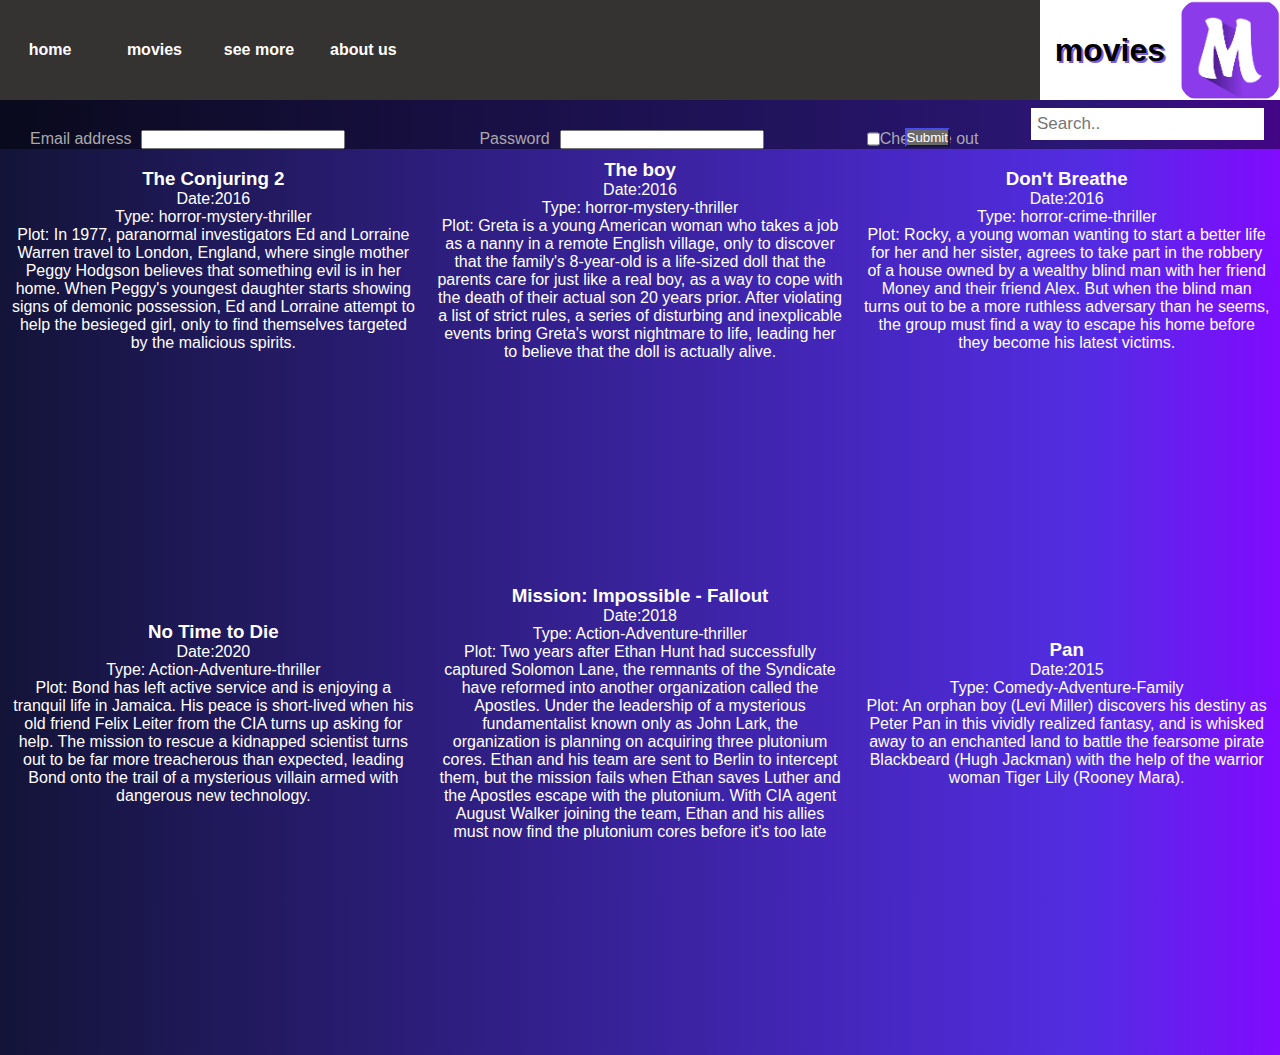
<file: index.html>
<!DOCTYPE html>
<html lang="rtl">
<head>
    <meta charset="UTF-8">
    <meta name="viewport" content="width=device-width, initial-scale=1.0">
    <title>home</title>
    <link rel="stylesheet" href="style1.css">
    <script src="script.js"></script>
    <link rel="icon" href="img/popo.png">
    
  <!-- CSS only -->
<link rel="stylesheet" href="https://stackpath.bootstrapcdn.com/bootstrap/4.5.0/css/bootstrap.min.css" integrity="sha384-9aIt2nRpC12Uk9gS9baDl411NQApFmC26EwAOH8WgZl5MYYxFfc+NcPb1dKGj7Sk" crossorigin="anonymous">

</head>
<body>
<header>
 


  <span id="logo">
    <h1 id="h1-">movies</h1>
    <img src="img/popo.png" id="pic" />

  </span>
  <nav>
<ul>
  <li> 
      <a href="./index.html">home</a>
 </li>
  <li> 
     <a href="./movies.html">movies</a>
</li>
<li> 
  <a href="./seemore.html">see more</a>
</li>
<li> 
  <a href="./aboutus.html">about us</a>
</li>
</ul>
  </nav>
</header>
<div class="topnav">
  <input type="text" placeholder="Search..">
  <form>
    <div class="form-group" style="display: flex; margin-top: 30px; color: #a9a9ac;" >
      <label for="exampleInputEmail1" style="margin-left: 30px;" >Email address </label>
      <input style="width: 200px; margin-left: 10px;" type="email" class="form-control" id="exampleInputEmail1" aria-describedby="emailHelp">
      
    <!-- </div>
    <div class="form-group" > -->
      <label for="exampleInputPassword1" style="margin-left:13%;">Password</label>
      <input style="width: 200px; margin-left: 10px;" type="password" class="form-control" id="exampleInputPassword1">
    <!-- </div> -->
    <div class="form-group form-check" style="margin-left: 10%;">
      <div style="display: flex;">
      <input  type="checkbox" class="form-check-input" id="exampleCheck1">
      <label class="form-check-label" for="exampleCheck1">Check me out</label>
    </div>
     
    </div>
  </div>
  <button type="submit" class="btn btn-primary" id="ptn">Submit</button>
  </form>
</div>
<!-- lol -->
<div class="container-1">
    <div class="box-1 box" >
        <h3>Don't Breathe</h3>
        <p>
          Date:2016
          <br>Type: horror-crime-thriller
          <br>Plot: Rocky, a young woman wanting to start a better life for her and her sister, agrees to take part in the robbery of a house owned by a wealthy blind man with her friend Money and their friend Alex. But when the blind man turns out to be a more ruthless adversary than he seems, the group must find a way to escape his home before they become his latest victims.
        </p>
        <iframe width="400" height="200" src="https://www.youtube-nocookie.com/embed/76yBTNDB6vU" frameborder="0" allow="accelerometer; autoplay; encrypted-media; gyroscope; picture-in-picture" allowfullscreen></iframe>
      </div>
   <div class="box-2 box">
        <h3>The boy</h3>
        <p>Date:2016
          <br>Type: horror-mystery-thriller
          <br>Plot: Greta is a young American woman who takes a job as a nanny in a remote English village, only to discover that the family's 8-year-old is a life-sized doll that the parents care for just like a real boy, as a way to cope with the death of their actual son 20 years prior. After violating a list of strict rules, a series of disturbing and inexplicable events bring Greta's worst nightmare to life, leading her to believe that the doll is actually alive.
        </p>
        <iframe width="400" height="200"  src="https://www.youtube-nocookie.com/embed/A6caADGf8mw" frameborder="0" allow="accelerometer; autoplay; encrypted-media; gyroscope; picture-in-picture" allowfullscreen></iframe>
      </div>
  <div class="box-3 box">
        <h3>The Conjuring 2</h3>
        <p>Date:2016
          <br>Type: horror-mystery-thriller
          <br>Plot: In 1977, paranormal investigators Ed and Lorraine Warren travel to London, England, where single mother Peggy Hodgson believes that something evil is in her home. When Peggy's youngest daughter starts showing signs of demonic possession, Ed and Lorraine attempt to help the besieged girl, only to find themselves targeted by the malicious spirits.
        </p>
        <iframe width="400" height="200" src="https://www.youtube-nocookie.com/embed/ejMMn0t58Lc" frameborder="0" allow="accelerometer; autoplay; encrypted-media; gyroscope; picture-in-picture" allowfullscreen></iframe>
      </div>
   </div>
 <!-- lol -->
 <div class="container-1">
  <div class="box-1 box">
      <h3>Pan</h3>
     <p>Date:2015
       <br>Type: Comedy-Adventure-Family
       <br>Plot: An orphan boy (Levi Miller) discovers his destiny as Peter Pan in this vividly realized fantasy, and is whisked away to an enchanted land to battle the fearsome pirate Blackbeard (Hugh Jackman) with the help of the warrior woman Tiger Lily (Rooney Mara).
       <br>     
       </p>
      <iframe width="400" height="200" src="https://www.youtube-nocookie.com/embed/tjW1mKwNUSo" frameborder="0" allow="accelerometer; autoplay; encrypted-media; gyroscope; picture-in-picture" allowfullscreen></iframe>
    </div>
 <div class="box-2 box">
      <h3>Mission: Impossible - Fallout</h3>
      <p>Date:2018
        <br>Type: Action-Adventure-thriller
        <br>Plot: Two years after Ethan Hunt had successfully captured Solomon Lane, the remnants of the Syndicate have reformed into another organization called the Apostles. Under the leadership of a mysterious fundamentalist known only as John Lark, the organization is planning on acquiring three plutonium cores. Ethan and his team are sent to Berlin to intercept them, but the mission fails when Ethan saves Luther and the Apostles escape with the plutonium. With CIA agent August Walker joining the team, Ethan and his allies must now find the plutonium cores before it's too late
      </p>
      <iframe width="400" height="200" src="https://www.youtube-nocookie.com/embed/wb49-oV0F78" frameborder="0" allow="accelerometer; autoplay; encrypted-media; gyroscope; picture-in-picture" allowfullscreen></iframe>
    </div>
<div class="box-3 box">
      <h3>No Time to Die</h3>
     <p>Date:2020
       <br>Type: Action-Adventure-thriller
       <br>Plot: Bond has left active service and is enjoying a tranquil life in Jamaica. His peace is short-lived when his old friend Felix Leiter from the CIA turns up asking for help. The mission to rescue a kidnapped scientist turns out to be far more treacherous than expected, leading Bond onto the trail of a mysterious villain armed with dangerous new technology.
     </p>
      <iframe width="400" height="200" src="https://www.youtube-nocookie.com/embed/a5SxyQ-9YDA" frameborder="0" allow="accelerometer; autoplay; encrypted-media; gyroscope; picture-in-picture" allowfullscreen></iframe>
    </div>
 </div>


  </body>
  <script src="https://code.jquery.com/jquery-3.5.1.slim.min.js" integrity="sha384-DfXdz2htPH0lsSSs5nCTpuj/zy4C+OGpamoFVy38MVBnE+IbbVYUew+OrCXaRkfj" crossorigin="anonymous"></script>
<script src="https://cdn.jsdelivr.net/npm/popper.js@1.16.0/dist/umd/popper.min.js" integrity="sha384-Q6E9RHvbIyZFJoft+2mJbHaEWldlvI9IOYy5n3zV9zzTtmI3UksdQRVvoxMfooAo" crossorigin="anonymous"></script>
<script src="https://stackpath.bootstrapcdn.com/bootstrap/4.5.0/js/bootstrap.min.js" integrity="sha384-OgVRvuATP1z7JjHLkuOU7Xw704+h835Lr+6QL9UvYjZE3Ipu6Tp75j7Bh/kR0JKI" crossorigin="anonymous"></script>
</html>
</file>
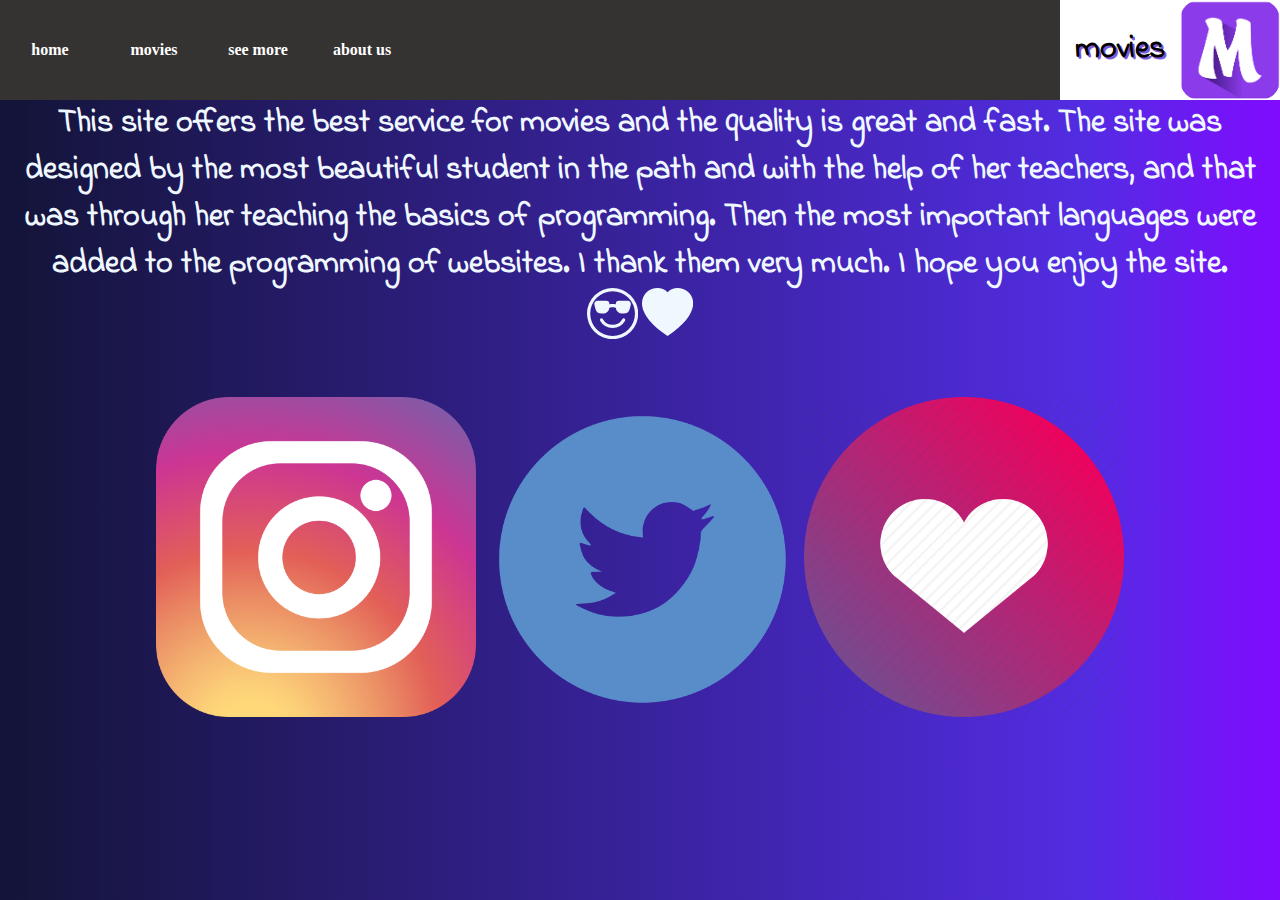
<file: aboutus.html>
<!DOCTYPE html>
<html lang="en">
<head>
    <meta charset="UTF-8">
    <meta name="viewport" content="width=device-width, initial-scale=1.0">
    <title>about.us</title>
    <link rel="stylesheet" href="style4.css">
    <link rel="icon" href="img/popo.png">
    <link rel="stylesheet" href="https://stackpath.bootstrapcdn.com/bootstrap/4.5.0/css/bootstrap.min.css" integrity="sha384-9aIt2nRpC12Uk9gS9baDl411NQApFmC26EwAOH8WgZl5MYYxFfc+NcPb1dKGj7Sk" crossorigin="anonymous">
    <link href="https://fonts.googleapis.com/css2?family=Indie+Flower&display=swap" rel="stylesheet">
  </head>
<body>
    <header>
        <span id="logo">
          <h1 id="h1-">movies</h1>
          <img src="img/popo.png" id="pic" />
      
        </span>
        <nav>
      <ul>
        <li> 
            <a href="./index.html">home</a>
       </li>
        <li> 
           <a href="./movies.html">movies</a>
      </li>
      <li> 
        <a href="./seemore.html">see more</a>
      </li>
      <li> 
        <a href="./aboutus.html">about us</a>
      </li>
      </ul>
        </nav>
      </header>
      
      <div class="thanks">
      <h1>This site offers the best service for movies and the quality is great and fast. The site was designed by the most beautiful student in the path and with the help of her teachers, and that was through her teaching the basics of programming. Then the most important languages were added to the programming of websites. I thank them very much. I hope you enjoy the site.</h1>
      <svg class="bi bi-emoji-sunglasses" width="4%" height="4%" viewBox="0 0 16 16" fill="currentColor" xmlns="http://www.w3.org/2000/svg">
        <path fill-rule="evenodd" d="M8 15A7 7 0 1 0 8 1a7 7 0 0 0 0 14zm0 1A8 8 0 1 0 8 0a8 8 0 0 0 0 16z"/>
        <path fill-rule="evenodd" d="M4.285 9.567a.5.5 0 0 1 .683.183A3.498 3.498 0 0 0 8 11.5a3.498 3.498 0 0 0 3.032-1.75.5.5 0 1 1 .866.5A4.498 4.498 0 0 1 8 12.5a4.498 4.498 0 0 1-3.898-2.25.5.5 0 0 1 .183-.683zM6.5 6.497V6.5h-1c0-.568.447-.947.862-1.154C6.807 5.123 7.387 5 8 5s1.193.123 1.638.346c.415.207.862.586.862 1.154h-1v-.003l-.003-.01a.213.213 0 0 0-.036-.053.86.86 0 0 0-.27-.194C8.91 6.1 8.49 6 8 6c-.491 0-.912.1-1.19.24a.86.86 0 0 0-.271.194.213.213 0 0 0-.036.054l-.003.01z"/>
        <path d="M2.31 5.243A1 1 0 0 1 3.28 4H6a1 1 0 0 1 1 1v1a2 2 0 0 1-2 2h-.438a2 2 0 0 1-1.94-1.515L2.31 5.243zM9 5a1 1 0 0 1 1-1h2.72a1 1 0 0 1 .97 1.243l-.311 1.242A2 2 0 0 1 11.439 8H11a2 2 0 0 1-2-2V5z"/>
      </svg>
      <svg class="bi bi-heart-fill" width="4%" height="4%" viewBox="0 0 16 16" fill="currentColor" xmlns="http://www.w3.org/2000/svg">
        <path fill-rule="evenodd" d="M8 1.314C12.438-3.248 23.534 4.735 8 15-7.534 4.736 3.562-3.248 8 1.314z"/>
      </svg>
        <br>
      <br>
      <br>
      <br>
        <div class="icon">
        <a href="https://www.instagram.com/joincoded/"><img src="./img/insta.png" width="25%"></a>
         <a href="https://twitter.com/eng_menawer"><img src="./img/twt.png" width="25%" ></a>
        <a href="https://www.wishesmsg.com/thank-you-teacher-wishes-messages/"><img src="./img/fefe.png" width="25%" ></a>       
        </div>
    </div>
     
</body>
</html>
</file>
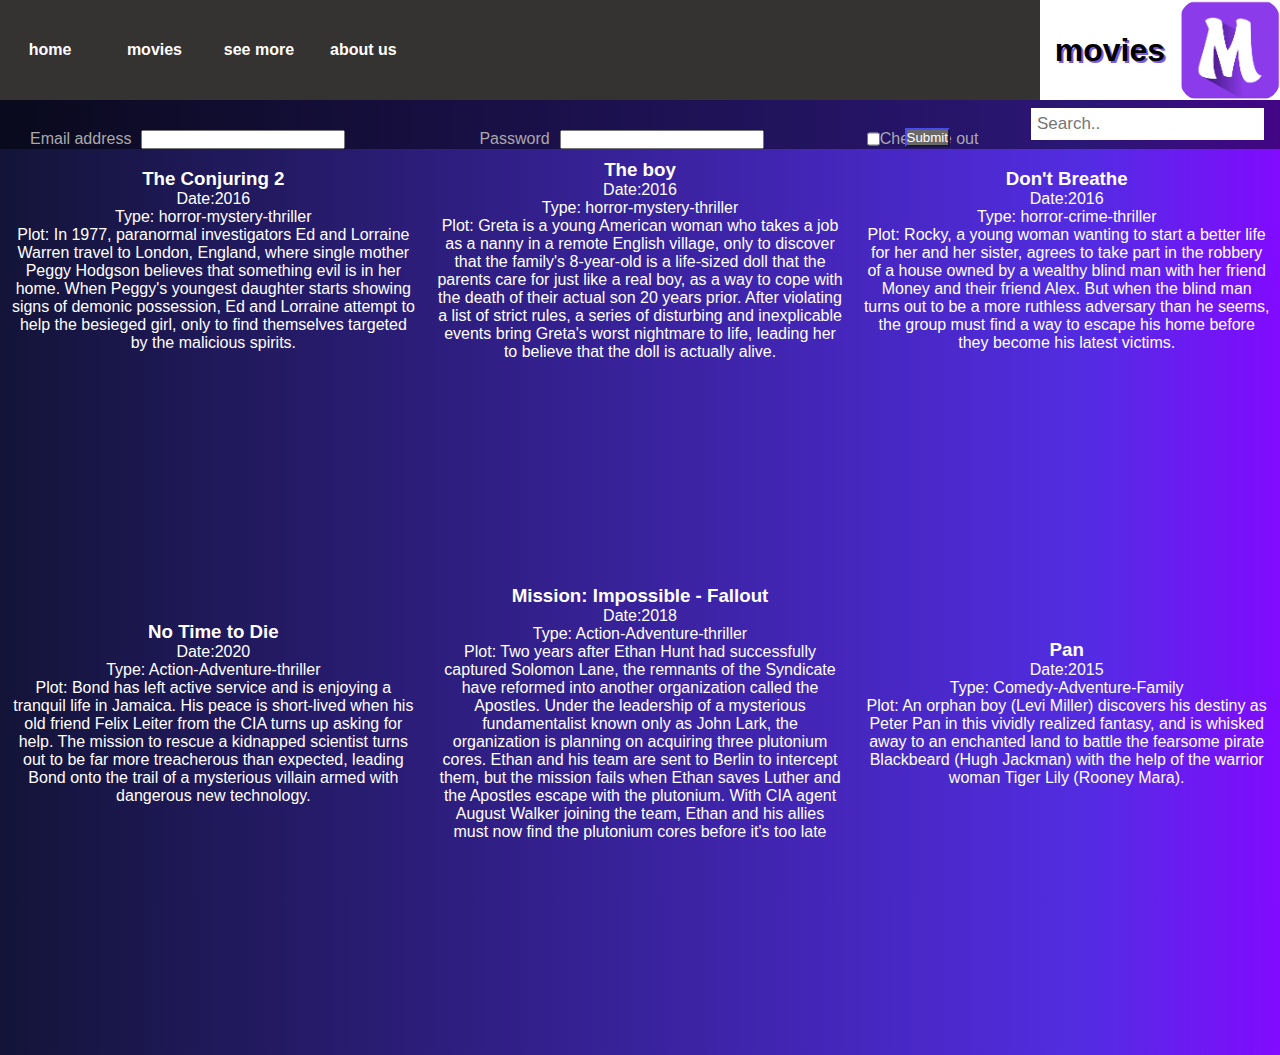
<file: home.html>
<!DOCTYPE html>
<html lang="rtl">
<head>
    <meta charset="UTF-8">
    <meta name="viewport" content="width=device-width, initial-scale=1.0">
    <title>home</title>
    <link rel="stylesheet" href="style1.css">
    <script src="script.js"></script>
    <link rel="icon" href="img/popo.png">
    
  <!-- CSS only -->
<link rel="stylesheet" href="https://stackpath.bootstrapcdn.com/bootstrap/4.5.0/css/bootstrap.min.css" integrity="sha384-9aIt2nRpC12Uk9gS9baDl411NQApFmC26EwAOH8WgZl5MYYxFfc+NcPb1dKGj7Sk" crossorigin="anonymous">

</head>
<body>
<header>
 


  <span id="logo">
    <h1 id="h1-">movies</h1>
    <img src="img/popo.png" id="pic" />

  </span>
  <nav>
<ul>
  <li> 
      <a href="./home.html">home</a>
 </li>
  <li> 
     <a href="./movies.html">movies</a>
</li>
<li> 
  <a href="./seemore.html">see more</a>
</li>
<li> 
  <a href="./aboutus.html">about us</a>
</li>
</ul>
  </nav>
</header>
<div class="topnav">
  <input type="text" placeholder="Search..">
  <form>
    <div class="form-group" style="display: flex; margin-top: 30px; color: #a9a9ac;" >
      <label for="exampleInputEmail1" style="margin-left: 30px;" >Email address </label>
      <input style="width: 200px; margin-left: 10px;" type="email" class="form-control" id="exampleInputEmail1" aria-describedby="emailHelp">
      
    <!-- </div>
    <div class="form-group" > -->
      <label for="exampleInputPassword1" style="margin-left:13%;">Password</label>
      <input style="width: 200px; margin-left: 10px;" type="password" class="form-control" id="exampleInputPassword1">
    <!-- </div> -->
    <div class="form-group form-check" style="margin-left: 10%;">
      <div style="display: flex;">
      <input  type="checkbox" class="form-check-input" id="exampleCheck1">
      <label class="form-check-label" for="exampleCheck1">Check me out</label>
    </div>
     
    </div>
  </div>
  <button type="submit" class="btn btn-primary" id="ptn">Submit</button>
  </form>
</div>
<!-- lol -->
<div class="container-1">
    <div class="box-1 box" >
        <h3>Don't Breathe</h3>
        <p>
          Date:2016
          <br>Type: horror-crime-thriller
          <br>Plot: Rocky, a young woman wanting to start a better life for her and her sister, agrees to take part in the robbery of a house owned by a wealthy blind man with her friend Money and their friend Alex. But when the blind man turns out to be a more ruthless adversary than he seems, the group must find a way to escape his home before they become his latest victims.
        </p>
        <iframe width="400" height="200" src="https://www.youtube-nocookie.com/embed/76yBTNDB6vU" frameborder="0" allow="accelerometer; autoplay; encrypted-media; gyroscope; picture-in-picture" allowfullscreen></iframe>
      </div>
   <div class="box-2 box">
        <h3>The boy</h3>
        <p>Date:2016
          <br>Type: horror-mystery-thriller
          <br>Plot: Greta is a young American woman who takes a job as a nanny in a remote English village, only to discover that the family's 8-year-old is a life-sized doll that the parents care for just like a real boy, as a way to cope with the death of their actual son 20 years prior. After violating a list of strict rules, a series of disturbing and inexplicable events bring Greta's worst nightmare to life, leading her to believe that the doll is actually alive.
        </p>
        <iframe width="400" height="200"  src="https://www.youtube-nocookie.com/embed/A6caADGf8mw" frameborder="0" allow="accelerometer; autoplay; encrypted-media; gyroscope; picture-in-picture" allowfullscreen></iframe>
      </div>
  <div class="box-3 box">
        <h3>The Conjuring 2</h3>
        <p>Date:2016
          <br>Type: horror-mystery-thriller
          <br>Plot: In 1977, paranormal investigators Ed and Lorraine Warren travel to London, England, where single mother Peggy Hodgson believes that something evil is in her home. When Peggy's youngest daughter starts showing signs of demonic possession, Ed and Lorraine attempt to help the besieged girl, only to find themselves targeted by the malicious spirits.
        </p>
        <iframe width="400" height="200" src="https://www.youtube-nocookie.com/embed/ejMMn0t58Lc" frameborder="0" allow="accelerometer; autoplay; encrypted-media; gyroscope; picture-in-picture" allowfullscreen></iframe>
      </div>
   </div>
 <!-- lol -->
 <div class="container-1">
  <div class="box-1 box">
      <h3>Pan</h3>
     <p>Date:2015
       <br>Type: Comedy-Adventure-Family
       <br>Plot: An orphan boy (Levi Miller) discovers his destiny as Peter Pan in this vividly realized fantasy, and is whisked away to an enchanted land to battle the fearsome pirate Blackbeard (Hugh Jackman) with the help of the warrior woman Tiger Lily (Rooney Mara).
       <br>     
       </p>
      <iframe width="400" height="200" src="https://www.youtube-nocookie.com/embed/tjW1mKwNUSo" frameborder="0" allow="accelerometer; autoplay; encrypted-media; gyroscope; picture-in-picture" allowfullscreen></iframe>
    </div>
 <div class="box-2 box">
      <h3>Mission: Impossible - Fallout</h3>
      <p>Date:2018
        <br>Type: Action-Adventure-thriller
        <br>Plot: Two years after Ethan Hunt had successfully captured Solomon Lane, the remnants of the Syndicate have reformed into another organization called the Apostles. Under the leadership of a mysterious fundamentalist known only as John Lark, the organization is planning on acquiring three plutonium cores. Ethan and his team are sent to Berlin to intercept them, but the mission fails when Ethan saves Luther and the Apostles escape with the plutonium. With CIA agent August Walker joining the team, Ethan and his allies must now find the plutonium cores before it's too late
      </p>
      <iframe width="400" height="200" src="https://www.youtube-nocookie.com/embed/wb49-oV0F78" frameborder="0" allow="accelerometer; autoplay; encrypted-media; gyroscope; picture-in-picture" allowfullscreen></iframe>
    </div>
<div class="box-3 box">
      <h3>No Time to Die</h3>
     <p>Date:2020
       <br>Type: Action-Adventure-thriller
       <br>Plot: Bond has left active service and is enjoying a tranquil life in Jamaica. His peace is short-lived when his old friend Felix Leiter from the CIA turns up asking for help. The mission to rescue a kidnapped scientist turns out to be far more treacherous than expected, leading Bond onto the trail of a mysterious villain armed with dangerous new technology.
     </p>
      <iframe width="400" height="200" src="https://www.youtube-nocookie.com/embed/a5SxyQ-9YDA" frameborder="0" allow="accelerometer; autoplay; encrypted-media; gyroscope; picture-in-picture" allowfullscreen></iframe>
    </div>
 </div>


  </body>
  <script src="https://code.jquery.com/jquery-3.5.1.slim.min.js" integrity="sha384-DfXdz2htPH0lsSSs5nCTpuj/zy4C+OGpamoFVy38MVBnE+IbbVYUew+OrCXaRkfj" crossorigin="anonymous"></script>
<script src="https://cdn.jsdelivr.net/npm/popper.js@1.16.0/dist/umd/popper.min.js" integrity="sha384-Q6E9RHvbIyZFJoft+2mJbHaEWldlvI9IOYy5n3zV9zzTtmI3UksdQRVvoxMfooAo" crossorigin="anonymous"></script>
<script src="https://stackpath.bootstrapcdn.com/bootstrap/4.5.0/js/bootstrap.min.js" integrity="sha384-OgVRvuATP1z7JjHLkuOU7Xw704+h835Lr+6QL9UvYjZE3Ipu6Tp75j7Bh/kR0JKI" crossorigin="anonymous"></script>
</html>
</file>
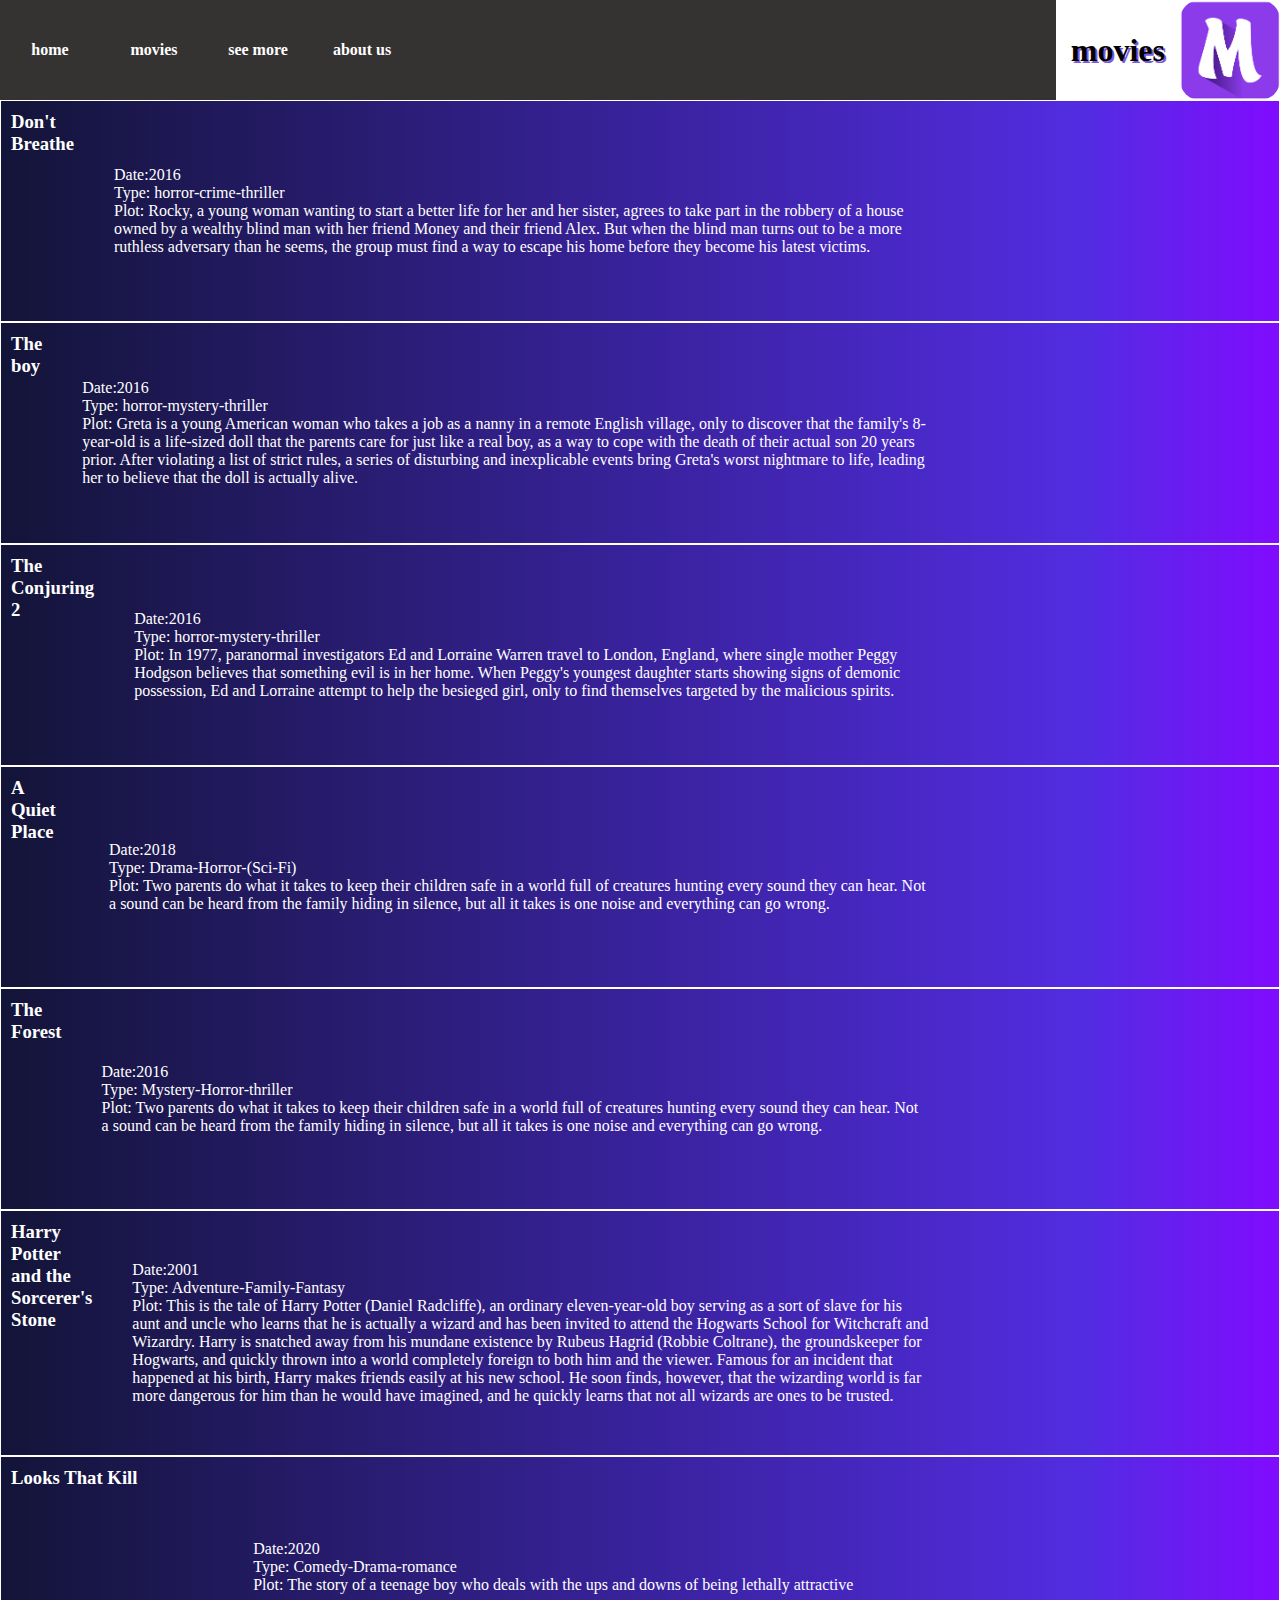
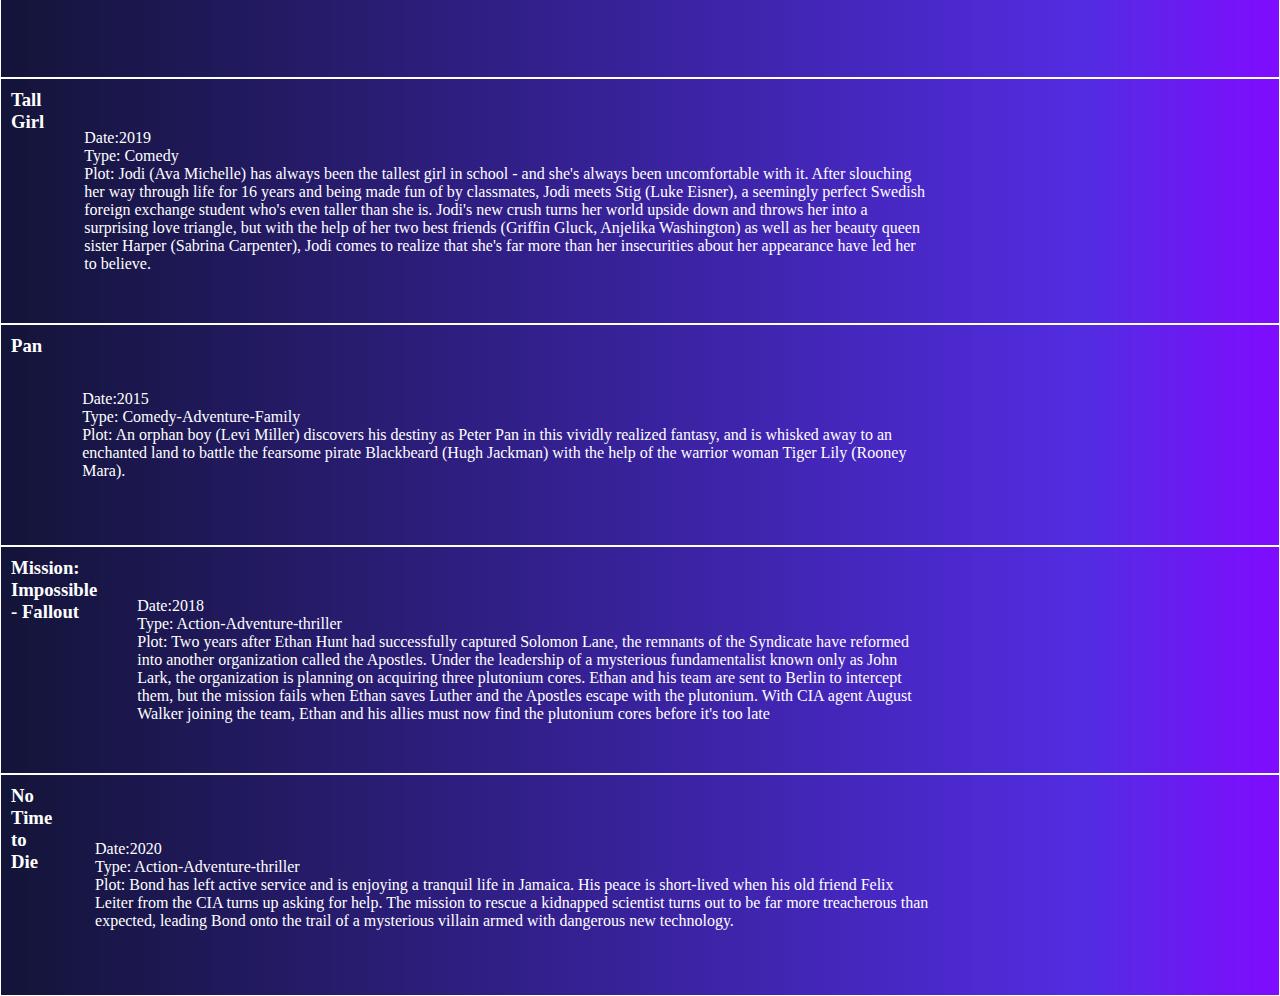
<file: movies.html>
<!DOCTYPE html>
<html lang="en">
<head>
    <meta charset="UTF-8">
    <meta name="viewport" content="width=device-width, initial-scale=1.0">
    <title>Movies</title>
    <link rel="stylesheet" href="style2.css">
    <link rel="icon" href="img/popo.png">
</head>
<body>
  <header>
 


    <span id="logo">
      <h1 id="h1-">movies</h1>
      <img src="img/popo.png" id="pic" />
  
    </span>
    <nav>
  <ul>
    <li> 
        <a href="./index.html">home</a>
   </li>
    <li> 
       <a href="./movies.html">movies</a>
  </li>
  <li> 
    <a href="./seemore.html">see more</a>
  </li>
  <li> 
    <a href="./aboutus.html">about us</a>
  </li>
  </ul>
    </nav>
  
    <main>
      
    </main>
  </header>
    <div class="container-1">
        <div class="box-1 box" >
            <h3>Don't Breathe</h3>
            <p>
              Date:2016
              <br>Type: horror-crime-thriller
              <br>Plot: Rocky, a young woman wanting to start a better life for her and her sister, agrees to take part in the robbery of a house owned by a wealthy blind man with her friend Money and their friend Alex. But when the blind man turns out to be a more ruthless adversary than he seems, the group must find a way to escape his home before they become his latest victims.
            </p>
            <iframe width="400" height="200" src="https://www.youtube-nocookie.com/embed/76yBTNDB6vU" frameborder="0" allow="accelerometer; autoplay; encrypted-media; gyroscope; picture-in-picture" allowfullscreen></iframe>
          </div>
       <div class="box-2 box">
        <h3>The boy</h3>
        <p>Date:2016
          <br>Type: horror-mystery-thriller
          <br>Plot: Greta is a young American woman who takes a job as a nanny in a remote English village, only to discover that the family's 8-year-old is a life-sized doll that the parents care for just like a real boy, as a way to cope with the death of their actual son 20 years prior. After violating a list of strict rules, a series of disturbing and inexplicable events bring Greta's worst nightmare to life, leading her to believe that the doll is actually alive.
        </p>
        <iframe width="400" height="200"  src="https://www.youtube-nocookie.com/embed/A6caADGf8mw" frameborder="0" allow="accelerometer; autoplay; encrypted-media; gyroscope; picture-in-picture" allowfullscreen></iframe>
          </div>
      <div class="box-3 box">
        <h3>The Conjuring 2</h3>
        <p>Date:2016
          <br>Type: horror-mystery-thriller
          <br>Plot: In 1977, paranormal investigators Ed and Lorraine Warren travel to London, England, where single mother Peggy Hodgson believes that something evil is in her home. When Peggy's youngest daughter starts showing signs of demonic possession, Ed and Lorraine attempt to help the besieged girl, only to find themselves targeted by the malicious spirits.
        </p>
        <iframe width="400" height="200" src="https://www.youtube-nocookie.com/embed/ejMMn0t58Lc" frameborder="0" allow="accelerometer; autoplay; encrypted-media; gyroscope; picture-in-picture" allowfullscreen></iframe>
          </div>
          <div class="box-3 box">
            <h3>A Quiet Place</h3>
             <p>Date:2018
               <br>Type: Drama-Horror-(Sci-Fi)
               <br>Plot: Two parents do what it takes to keep their children safe in a world full of creatures hunting every sound they can hear. Not a sound can be heard from the family hiding in silence, but all it takes is one noise and everything can go wrong.
             </p>
            <iframe width="400" height="200" src="https://www.youtube-nocookie.com/embed/WR7cc5t7tv8" frameborder="0" allow="accelerometer; autoplay; encrypted-media; gyroscope; picture-in-picture" allowfullscreen></iframe>
          </div>
          <div class="box-3 box">
            <h3>The Forest</h3>
            <p>Date:2016
              <br>Type: Mystery-Horror-thriller
              <br>Plot: Two parents do what it takes to keep their children safe in a world full of creatures hunting every sound they can hear. Not a sound can be heard from the family hiding in silence, but all it takes is one noise and everything can go wrong.
            </p>
            <iframe width="400" height="200" src="https://www.youtube-nocookie.com/embed/6hW8hUcXR-A" frameborder="0" allow="accelerometer; autoplay; encrypted-media; gyroscope; picture-in-picture" allowfullscreen></iframe>
          </div>
          <div class="box-3 box">
            <h3>Harry Potter and the Sorcerer's Stone</h3>
             <p>Date:2001
              <br>Type: Adventure-Family-Fantasy
              <br>Plot: This is the tale of Harry Potter (Daniel Radcliffe), an ordinary eleven-year-old boy serving as a sort of slave for his aunt and uncle who learns that he is actually a wizard and has been invited to attend the Hogwarts School for Witchcraft and Wizardry. Harry is snatched away from his mundane existence by Rubeus Hagrid (Robbie Coltrane), the groundskeeper for Hogwarts, and quickly thrown into a world completely foreign to both him and the viewer. Famous for an incident that happened at his birth, Harry makes friends easily at his new school. He soon finds, however, that the wizarding world is far more dangerous for him than he would have imagined, and he quickly learns that not all wizards are ones to be trusted.
             </p>
            <iframe width="400" height="200" src="https://www.youtube-nocookie.com/embed/VyHV0BRtdxo" frameborder="0" allow="accelerometer; autoplay; encrypted-media; gyroscope; picture-in-picture" allowfullscreen></iframe>
          </div>
          <div class="box-3 box">
            <h3>Looks That Kill</h3>
             <p>Date:2020
               <br>Type: Comedy-Drama-romance
               <br>Plot: The story of a teenage boy who deals with the ups and downs of being lethally attractive
             </p>
            <iframe width="300" height="200" src="https://www.youtube-nocookie.com/embed/Wl58hTp_KwQ" frameborder="0" allow="accelerometer; autoplay; encrypted-media; gyroscope; picture-in-picture" allowfullscreen></iframe>
          </div>
          <div class="box-3 box">
            <h3>Tall Girl</h3>
            <p>Date:2019
              <br>Type: Comedy
              <br>Plot: Jodi (Ava Michelle) has always been the tallest girl in school - and she's always been uncomfortable with it. After slouching her way through life for 16 years and being made fun of by classmates, Jodi meets Stig (Luke Eisner), a seemingly perfect Swedish foreign exchange student who's even taller than she is. Jodi's new crush turns her world upside down and throws her into a surprising love triangle, but with the help of her two best friends (Griffin Gluck, Anjelika Washington) as well as her beauty queen sister Harper (Sabrina Carpenter), Jodi comes to realize that she's far more than her insecurities about her appearance have led her to believe.
            </p>
            <iframe width="400" height="200" src="https://www.youtube.com/embed/NfpXeLVzJIw" frameborder="0" allow="accelerometer; autoplay; encrypted-media; gyroscope; picture-in-picture" allowfullscreen></iframe>
          </div>
          <div class="box-3 box">
            <h3>Pan</h3>
            <p>Date:2015
            <br>Type: Comedy-Adventure-Family
            <br>Plot: An orphan boy (Levi Miller) discovers his destiny as Peter Pan in this vividly realized fantasy, and is whisked away to an enchanted land to battle the fearsome pirate Blackbeard (Hugh Jackman) with the help of the warrior woman Tiger Lily (Rooney Mara).
            </p>
            <iframe width="400" height="200" src="https://www.youtube-nocookie.com/embed/tjW1mKwNUSo" frameborder="0" allow="accelerometer; autoplay; encrypted-media; gyroscope; picture-in-picture" allowfullscreen></iframe>
          </div>
          <div class="box-3 box">
            <h3>Mission: Impossible - Fallout</h3>
          <p>Date:2018
           <br>Type: Action-Adventure-thriller
           <br>Plot: Two years after Ethan Hunt had successfully captured Solomon Lane, the remnants of the Syndicate have reformed into another organization called the Apostles. Under the leadership of a mysterious fundamentalist known only as John Lark, the organization is planning on acquiring three plutonium cores. Ethan and his team are sent to Berlin to intercept them, but the mission fails when Ethan saves Luther and the Apostles escape with the plutonium. With CIA agent August Walker joining the team, Ethan and his allies must now find the plutonium cores before it's too late
          </p>
            <iframe width="400" height="200" src="https://www.youtube-nocookie.com/embed/wb49-oV0F78" frameborder="0" allow="accelerometer; autoplay; encrypted-media; gyroscope; picture-in-picture" allowfullscreen></iframe>
          </div>
          <div class="box-3 box">
            <h3>No Time to Die</h3>
            <p>Date:2020
              <br>Type: Action-Adventure-thriller
              <br>Plot: Bond has left active service and is enjoying a tranquil life in Jamaica. His peace is short-lived when his old friend Felix Leiter from the CIA turns up asking for help. The mission to rescue a kidnapped scientist turns out to be far more treacherous than expected, leading Bond onto the trail of a mysterious villain armed with dangerous new technology.
            </p>
            <iframe width="400" height="200" src="https://www.youtube-nocookie.com/embed/a5SxyQ-9YDA" frameborder="0" allow="accelerometer; autoplay; encrypted-media; gyroscope; picture-in-picture" allowfullscreen></iframe>
          </div>
        </div>
</body>
</html>
</file>
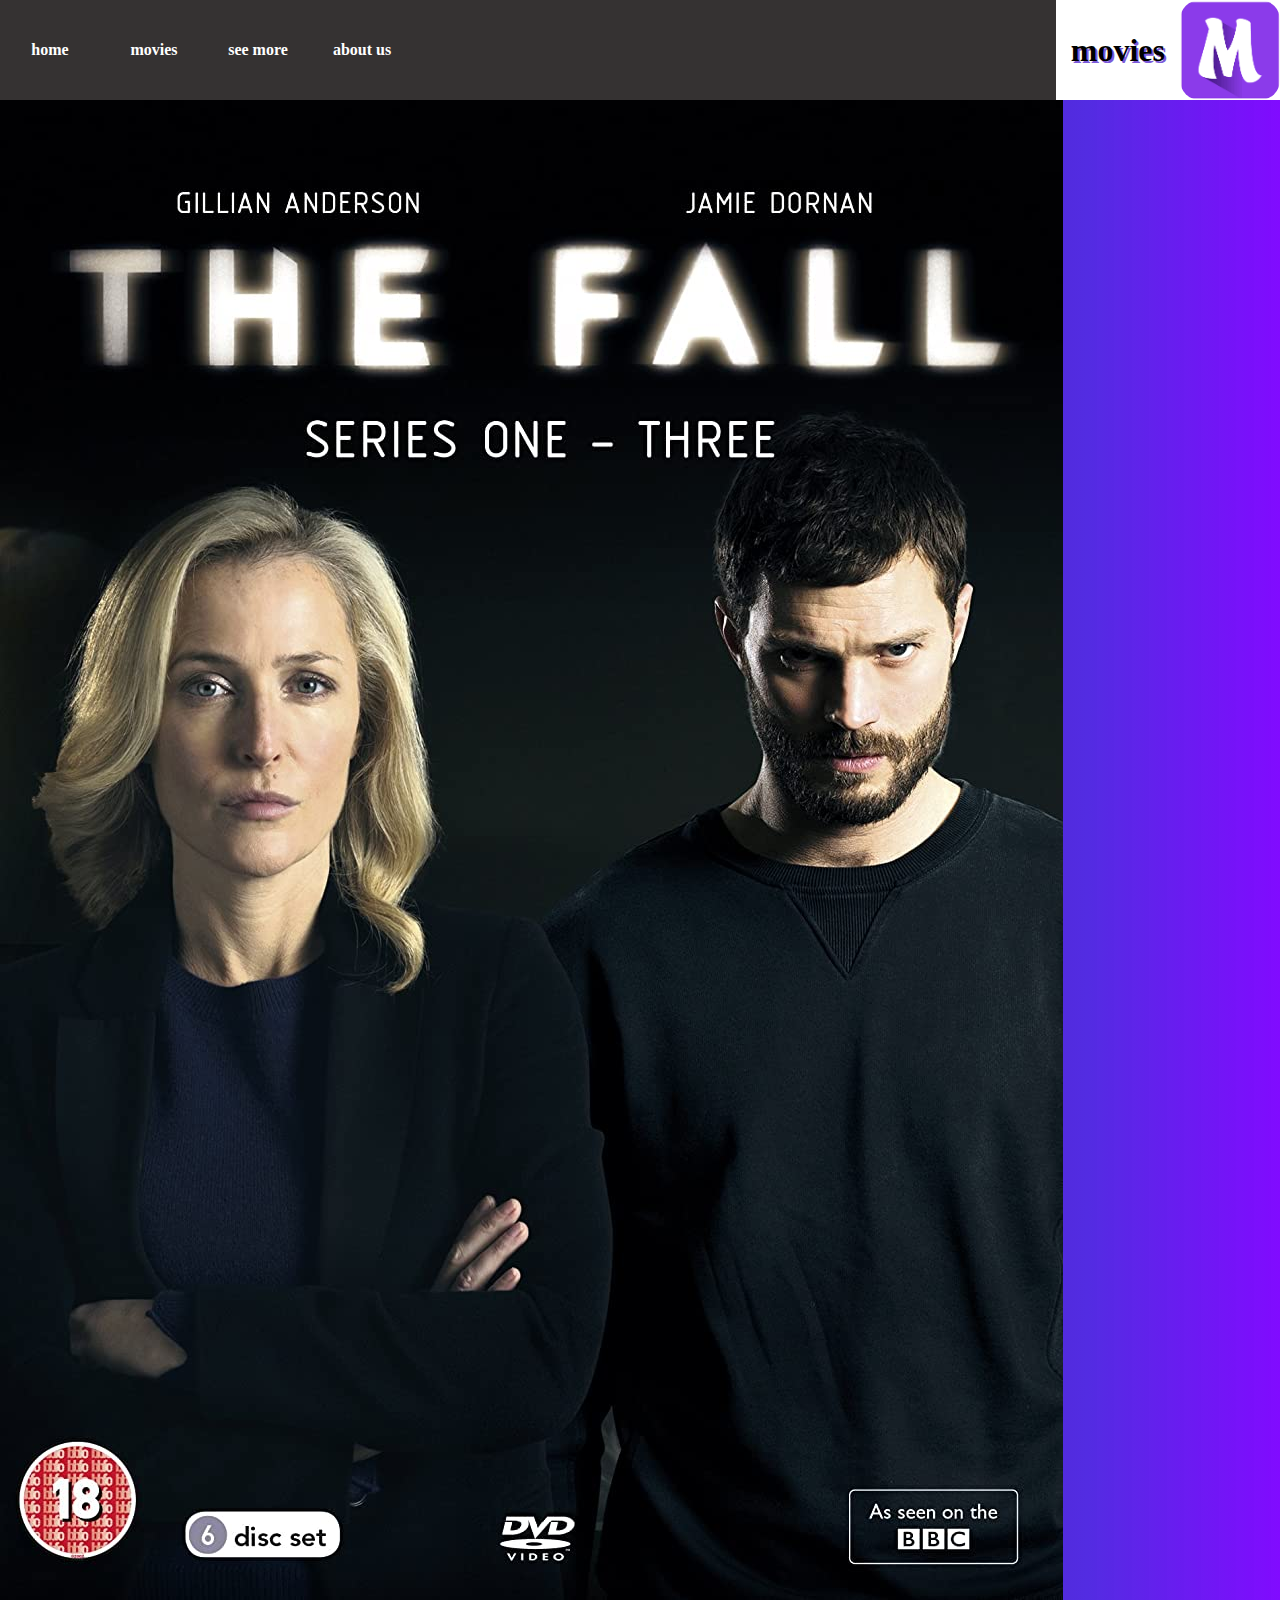
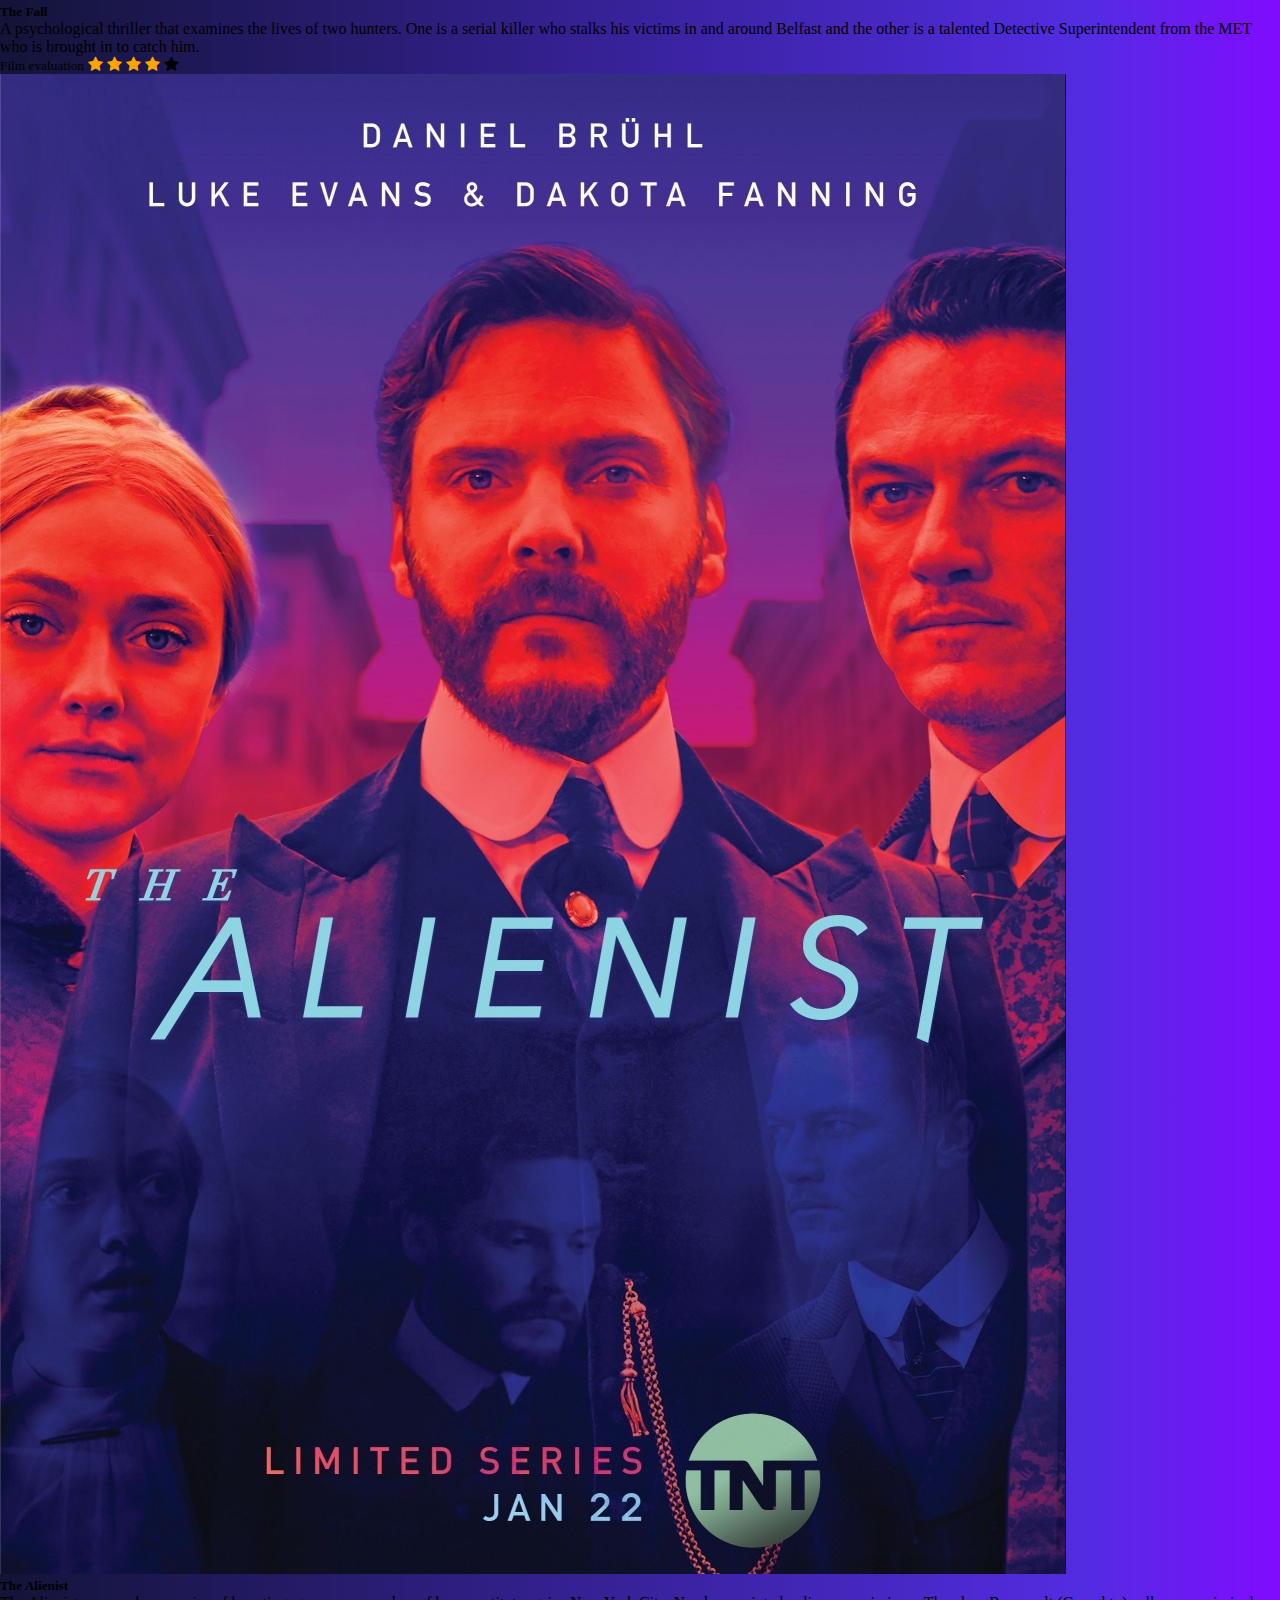
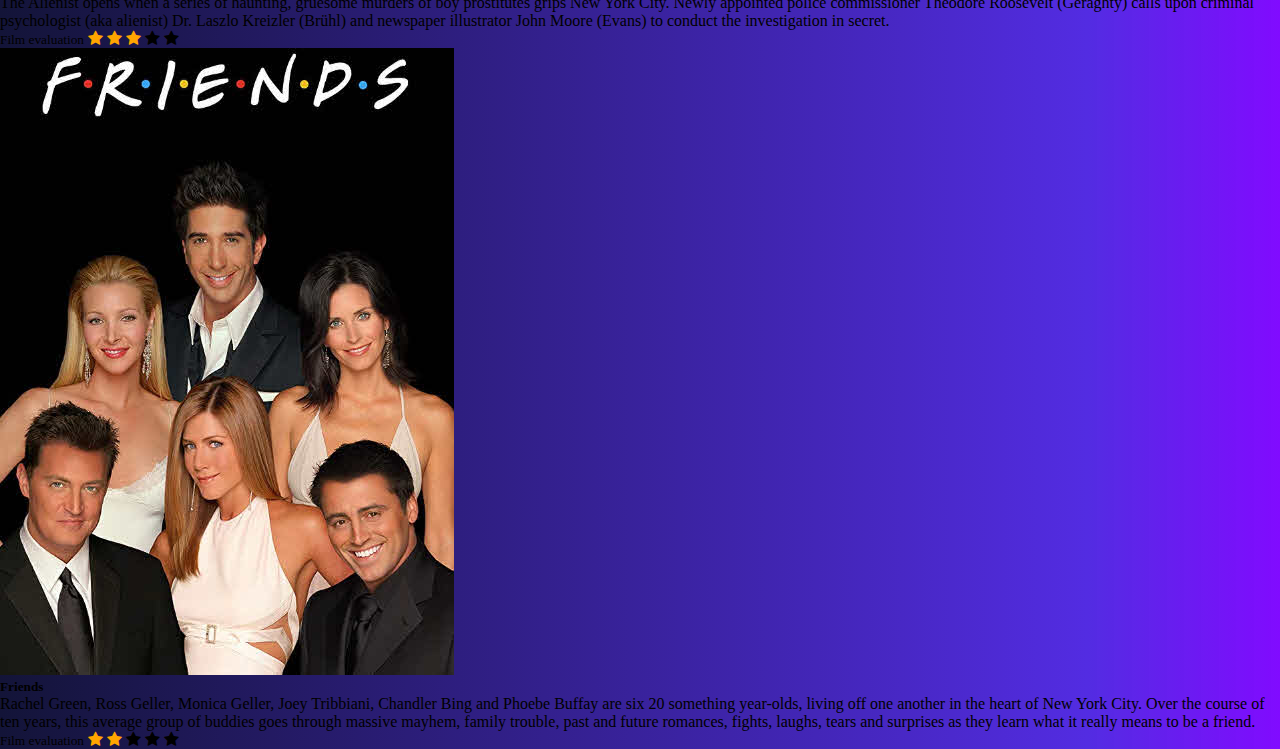
<file: seemore.html>
<!DOCTYPE html>
<html lang="en">
<head>
    <meta charset="UTF-8">
    <meta name="viewport" content="width=device-width, initial-scale=1.0">
    <title>see.more</title>
    <link rel="stylesheet" href="style3.css">
    <link rel="icon" href="img/popo.png">
    <link rel="stylesheet" href="https://stackpath.bootstrapcdn.com/bootstrap/4.5.0/css/bootstrap.min.css" integrity="sha384-9aIt2nRpC12Uk9gS9baDl411NQApFmC26EwAOH8WgZl5MYYxFfc+NcPb1dKGj7Sk" crossorigin="anonymous">
    <link rel="stylesheet" href="https://cdnjs.cloudflare.com/ajax/libs/font-awesome/4.7.0/css/font-awesome.min.css">
</head>
<body>
    <header>
        <span id="logo">
          <h1 id="h1-">movies</h1>
          <img src="img/popo.png" id="pic" />
      
        </span>
        <nav>
      <ul>
        <li> 
            <a href="./index.html">home</a>
       </li>
        <li> 
           <a href="./movies.html">movies</a>
      </li>
      <li> 
        <a href="./seemore.html">see more</a>
      </li>
      <li> 
        <a href="./aboutus.html">about us</a>
      </li>
      </ul>
        </nav>
      </header>
    

      <div class="card-group">
        <div class="card">
          <img src="./img/fall.jpg" class="card-img-top">
          <div class="card-body">
            <h5 class="card-title">The Fall</h5>
            <p class="card-text">A psychological thriller that examines the lives of two hunters. One is a serial killer who stalks his victims in and around Belfast and the other is a talented Detective Superintendent from the MET who is brought in to catch him.</p>
          </div>
          <div class="card-footer">
            <small class="text-muted">Film evaluation</small>
            <span class="fa fa-star checked"></span>
            <span class="fa fa-star checked"></span>
            <span class="fa fa-star checked"></span>
            <span class="fa fa-star checked"></span>
            <span class="fa fa-star"></span>
          </div>
        </div>
        <div class="card">
          <img src="./img/the3.jpg" class="card-img-top" alt="...">
          <div class="card-body">
            <h5 class="card-title">The Alienist</h5>
            <p class="card-text">The Alienist opens when a series of haunting, gruesome murders of boy prostitutes grips New York City. Newly appointed police commissioner Theodore Roosevelt (Geraghty) calls upon criminal psychologist (aka alienist) Dr. Laszlo Kreizler (Brühl) and newspaper illustrator John Moore (Evans) to conduct the investigation in secret.</p>
          </div>
          <div class="card-footer">
            <small class="text-muted">Film evaluation</small>
            <span class="fa fa-star checked"></span>
            <span class="fa fa-star checked"></span>
            <span class="fa fa-star checked"></span>
            <span class="fa fa-star"></span>
            <span class="fa fa-star"></span>
          </div>
        </div>
        <div class="card">
          <img src="./img/fry.jpg" class="card-img-top" alt="..." height="71.8%">
          <div class="card-body">
            <h5 class="card-title">Friends</h5>
            <p class="card-text">Rachel Green, Ross Geller, Monica Geller, Joey Tribbiani, Chandler Bing and Phoebe Buffay are six 20 something year-olds, living off one another in the heart of New York City. Over the course of ten years, this average group of buddies goes through massive mayhem, family trouble, past and future romances, fights, laughs, tears and surprises as they learn what it really means to be a friend.</p>
          </div>
          <div class="card-footer">
            <small class="text-muted">Film evaluation</small>
            <span class="fa fa-star checked"></span>
            <span class="fa fa-star checked"></span>
            <span class="fa fa-star"></span>
            <span class="fa fa-star"></span>
            <span class="fa fa-star"></span>
          </div>
        </div>
      </div>
</body>
</html>
</file>
<file: style1.css>
body{ background: rgb(19,20,56);
    background: linear-gradient(90deg, rgba(19,20,56,1) 0%, rgba(83,44,226,1) 85%, rgba(123,0,255,0.9559174011401436) 100%); 
   height: 100vh;  
  }
    
    * {
      padding: 0;
      margin: 0;
    }
    header{
      height: 100px;
      width: 100%;
      background-color: rgb(53, 50, 50);
    }
    #logo{
      /* width: 16%; */
      /* chnge 30% width */
      height: 100%;
      float: right;
     background-color: rgb(255, 255, 255);
    }
    #h1-{
      float: left;
      line-height: 100px;
      text-shadow: 2px 2px rgb(124, 90, 218);
      padding: 0 15px ;
      
    }
    #pic{
      height: 100%;
      border-radius: 20px;
    }
    nav{
      width: 70%;
      
      /* text-align: center; */

    }
    nav a{
     text-decoration: none;
     color: rgb(255, 255, 255);
     font-weight: bold;
     display: inline-block;
     

    }
    nav li{
      display: inline-block;
      line-height: 100px;
      width: 100px;
      text-align: center;
      
    }
    nav a:hover{
      background-color: rgba(120, 114, 128, 0.956);
      color: black;
      height: 100%;
      width: 100%;
      /* text-decoration: none; */
    }
 

        
        
                      
.container-1{
 display: flex;
 align-items: center;
 color: white;
 text-align: center;

}
.box:hover{
  background-color: rgba(0,0,0,0.1);
}
.container-1 div{
  /* border:1px white solid; */
  padding:10px;
  /* justify-content:center; */
}
.box-1{
flex: 3;
order: 3;
}
.box-2{
flex: 3;
order: 2;
}
.box-3{
flex: 3;
order: 1;

}
/* lol */
.topnav input[type=text] {
  border: 1px solid #ccc;  
}
body {
  margin: 0;
  font-family: Arial, Helvetica, sans-serif;
}

.topnav {
  overflow: hidden;
  background-color: #e9e9e9;
}

.topnav a {
  float: left;
  display: block;
  color: black;
  text-align: center;
  padding: 14px 16px;
  text-decoration: none;
  font-size: 17px;
}

.topnav a:hover {
  background-color: #ddd;
  color: black;
}

.topnav a.active {
  background-color: #2196F3;
  color: white;
}

.topnav input[type=text] {
  float: right;
  padding: 6px;
  margin-top: 8px;
  margin-right: 16px;
  border: none;
  font-size: 17px;
}
/* paasss */
.btn-primary {
  color: #fff;
  background-color: #8794a2;
  border-color: #697a8b;
  
  margin: 30px 0px 30px 90px;
  
}

.topnav {
  overflow: hidden;
  background-color: rgba(0, 0, 0, 0.48);
}

#ptn{
  color: #fff;
  background-color : #6b6868;
  border-color :#2e3197;
  margin-left: 2px;
  position: absolute ;
  right: 330px;
  top: 98.1px;

}
.form-check{
  padding-left: 0;

}
</file>
<file: style4.css>
body{ background: rgb(19,20,56);
  background: linear-gradient(90deg, rgba(19,20,56,1) 0%, rgba(83,44,226,1) 85%, rgba(123,0,255,0.9559174011401436) 100%); 
 height: 100vh;  
}
  
  * {
    padding: 0;
    margin: 0;
  }
  header{
    height: 100px;
    width: 100%;
    background-color: rgb(53, 50, 50);
  }
  #logo{
    /* width: 16%; */
    /* chnge 30% width */
    height: 100%;
    float: right;
   background-color: rgb(255, 255, 255);
  }
  #h1-{
    float: left;
    line-height: 100px;
    text-shadow: 2px 2px rgb(124, 90, 218);
    padding: 0 15px ;
    
  }
  #pic{
    height: 100%;
    border-radius: 20px;
  }
  nav{
    width: 70%;
    
    /* text-align: center; */

  }
  nav a{
   text-decoration: none;
   color: rgb(255, 255, 255);
   font-weight: bold;
   display: inline-block;
   

  }
  nav li{
    display: inline-block;
    line-height: 100px;
    width: 100px;
    text-align: center;
    
  }
  nav a:hover{
    background-color: rgba(120, 114, 128, 0.956);
    color: black;
    height: 100%;
    width: 100%;
    /* text-decoration: none; */
  }
  /* lol */
.thanks{
  text-align: center;
  color: aliceblue;
}
/* ----------------------------------------------
 * Generated by Animista on 2020-6-26 18:13:51
 * Licensed under FreeBSD License.
 * See http://animista.net/license for more info. 
 * w: http://animista.net, t: @cssanimista
 * ---------------------------------------------- */

/**
 * ----------------------------------------
 * animation slide-fwd-top
 * ----------------------------------------
 */
 @-webkit-keyframes icon {
  0% {
    -webkit-transform: translateZ(0) translateY(0);
            transform: translateZ(0) translateY(0);
  }
  100% {
    -webkit-transform: translateZ(160px) translateY(-100px);
            transform: translateZ(160px) translateY(-100px);
  }
}
@keyframes slide-fwd-top {
  0% {
    -webkit-transform: translateZ(0) translateY(0);
            transform: translateZ(0) translateY(0);
  }
  100% {
    -webkit-transform: translateZ(160px) translateY(-100px);
            transform: translateZ(160px) translateY(-100px);
  }
}

.icon {
	-webkit-animation: slide-fwd-top 0.8s cubic-bezier(0.550, 0.085, 0.680, 0.530) infinite alternate-reverse backwards;
	        animation: slide-fwd-top 0.8s cubic-bezier(0.550, 0.085, 0.680, 0.530) infinite alternate-reverse backwards;
        
        }

        
        h1{
          font-family: 'Indie Flower', cursive;
        }
</file>
<file: style2.css>
body{ background: rgb(19,20,56);
  background: linear-gradient(90deg, rgba(19,20,56,1) 0%, rgba(83,44,226,1) 85%, rgba(123,0,255,0.9559174011401436) 100%); 
 height: 100vh;  
}
  
  * {
    padding: 0;
    margin: 0;
  }
  header{
    height: 100px;
    width: 100%;
    background-color: rgb(53, 50, 50);
  }
  #logo{
    /* width: 16%; */
    /* chnge 30% width */
    height: 100%;
    float: right;
   background-color: rgb(255, 255, 255);
  }
  #h1-{
    float: left;
    line-height: 100px;
    text-shadow: 2px 2px rgb(124, 90, 218);
    padding: 0 15px ;
    
  }
  #pic{
    height: 100%;
    border-radius: 20px;
  }
  nav{
    width: 70%;
    /* text-align: center; */
  }
  nav a{
   text-decoration: none;
   color: rgb(255, 255, 255);
   font-weight: bold;
   display: inline-block;
   

  }
  nav li{
    display: inline-block;
    line-height: 100px;
    width: 100px;
    text-align: center;
    
  }
  nav a:hover{
    background-color: rgba(120, 114, 128, 0.956);
    color: black;
    height: 100%;
    width: 100%;
    /* text-decoration: none; */
  }

  .container-1{
    /* display: flex; */
    align-items: center;
    color: white;
   
   }
   .box:hover{
     background-color: rgba(0,0,0,0.1);
   }
   .container-1 div{
     border:1px white solid;
     padding:10px;
     justify-content: space-between;
    text-align: left;
    display: flex;
    
   }
   .box-1{
   flex: 2;
   order: 3;
   }
   .box-2{
   flex: 2;
   order: 2;
   }
   .box-3{
   flex: 2;
   order: 1;
   }
   p{
     align-self: center;
     margin: 40px;
   }
   /* lol */
</file>
<file: style3.css>
body{ background: rgb(19,20,56);
  background: linear-gradient(90deg, rgba(19,20,56,1) 0%, rgba(83,44,226,1) 85%, rgba(123,0,255,0.9559174011401436) 100%); 
 height: 100vh;  
}
  
  * {
    padding: 0;
    margin: 0;
  }
  header{
    height: 100px;
    width: 100%;
    background-color: rgb(53, 50, 50);
  }
  #logo{
    /* width: 16%; */
    /* chnge 30% width */
    height: 100%;
    float: right;
   background-color: rgb(255, 255, 255);
  }
  #h1-{
    float: left;
    line-height: 100px;
    text-shadow: 2px 2px rgb(124, 90, 218);
    padding: 0 15px ;
    
  }
  #pic{
    height: 100%;
    border-radius: 20px;
  }
  nav{
    width: 70%;
    
    /* text-align: center; */

  }
  nav a{
   text-decoration: none;
   color: rgb(255, 255, 255);
   font-weight: bold;
   display: inline-block;
   

  }
  nav li{
    display: inline-block;
    line-height: 100px;
    width: 100px;
    text-align: center;
    
  }
  nav a:hover{
    background-color: rgba(120, 114, 128, 0.956);
    color: black;
    height: 100%;
    width: 100%;
    /* text-decoration: none; */
  }
/* lol */
.checked {
  color: orange;
}
</file>
